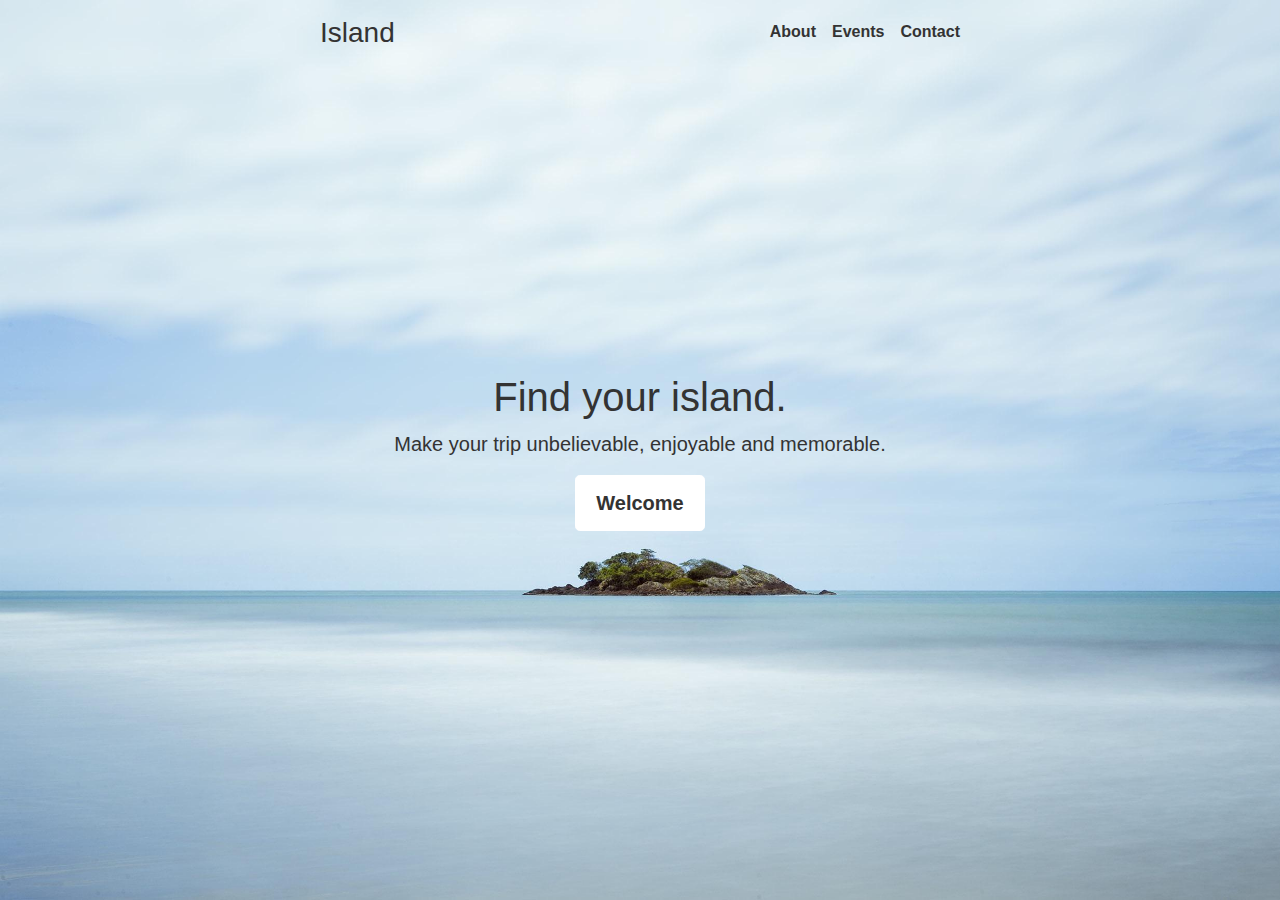
<file: index.html>
<!doctype html>
<html lang="en">
  <head>
    <meta charset="utf-8">
    <meta name="viewport" content="width=device-width, initial-scale=1, shrink-to-fit=no">
    <meta name="description" content="">
    <meta name="author" content="Mark Otto, Jacob Thornton, and Bootstrap contributors">
    <meta name="generator" content="Jekyll v3.8.5">
    <title>Island</title>

    <link rel="canonical" href="https://getbootstrap.com/docs/4.3/examples/cover/">

    <!-- Bootstrap core CSS -->
    <link href="css/bootstrap.min.css" rel="stylesheet" integrity="sha384-ggOyR0iXCbMQv3Xipma34MD+dH/1fQ784/j6cY/iJTQUOhcWr7x9JvoRxT2MZw1T" crossorigin="anonymous">


    <style>
      .bd-placeholder-img {
        font-size: 1.125rem;
        text-anchor: middle;
        -webkit-user-select: none;
        -moz-user-select: none;
        -ms-user-select: none;
        user-select: none;
      }

      @media (min-width: 768px) {
        .bd-placeholder-img-lg {
          font-size: 3.5rem;
        }
      }
    </style>
    <!-- Custom styles for this template -->
    <link href="css/cover.css" rel="stylesheet">
    <link href="index.css" rel="stylesheet">
  </head>
  <body class="text-center bg">
    <div class="cover-container d-flex w-100 h-100 p-3 mx-auto flex-column">
      <header class="masthead mb-auto">
        <div class="inner">
          <a href="./"><h3 class="masthead-brand">Island</h3></a>
          <nav class="nav nav-masthead justify-content-center">
            <a class="nav-link" href="./about.html">About</a>
            <a class="nav-link" href="./events.html">Events</a>
            <a class="nav-link" href="./contact.html">Contact</a>
          </nav>
        </div>
      </header>

      <main role="main" class="inner cover">
        <h1 class="cover-heading">Find your island.</h1>
        <p class="lead">Make your trip unbelievable, enjoyable and memorable.</p>
        <p class="lead">
          <a href="#" class="btn btn-lg btn-secondary">Welcome</a>
        </p>
      </main>

      <footer class="mastfoot mt-auto">
        <div class="inner">
          <p></p>
        </div>
      </footer>
    </div>
  </body>
</html>
</file>
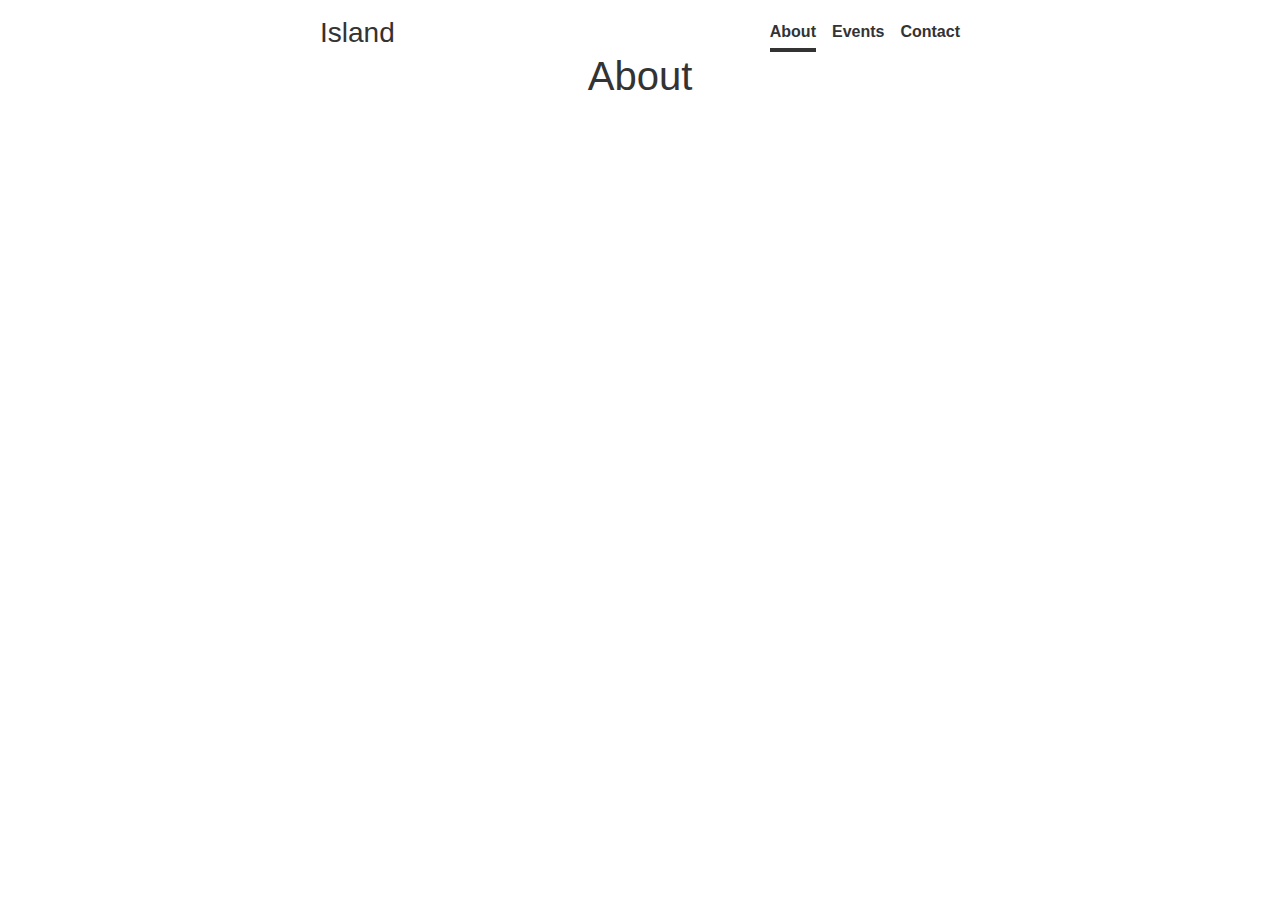
<file: about.html>
<!DOCTYPE html>
<html lang="en">
<head>
  <meta charset="UTF-8">
  <meta name="viewport" content="width=device-width, initial-scale=1.0">
  <meta http-equiv="X-UA-Compatible" content="ie=edge">
  <title>About</title>

  <link href="css/bootstrap.min.css" rel="stylesheet">
  <link rel="stylesheet" href="css/cover.css">
</head>
<body class="text-center"> 
  <section class="cover-container d-flex w-100 p-3 mx-auto flex-column">
    <header>
      <div class="inner">
        <a href="./"><h3 class="masthead-brand">Island</h3></a>
        <nav class="nav nav-masthead justify-content-center">
            <a class="nav-link active" href="./about.html">About</a>
            <a class="nav-link" href="./events.html">Events</a>
            <a class="nav-link" href="./contact.html">Contact</a>
        </nav>
      </div>
    </header>
    <main>
      <h1>About</h1>
    </main>
  </section>
</body>
</html>
</file>
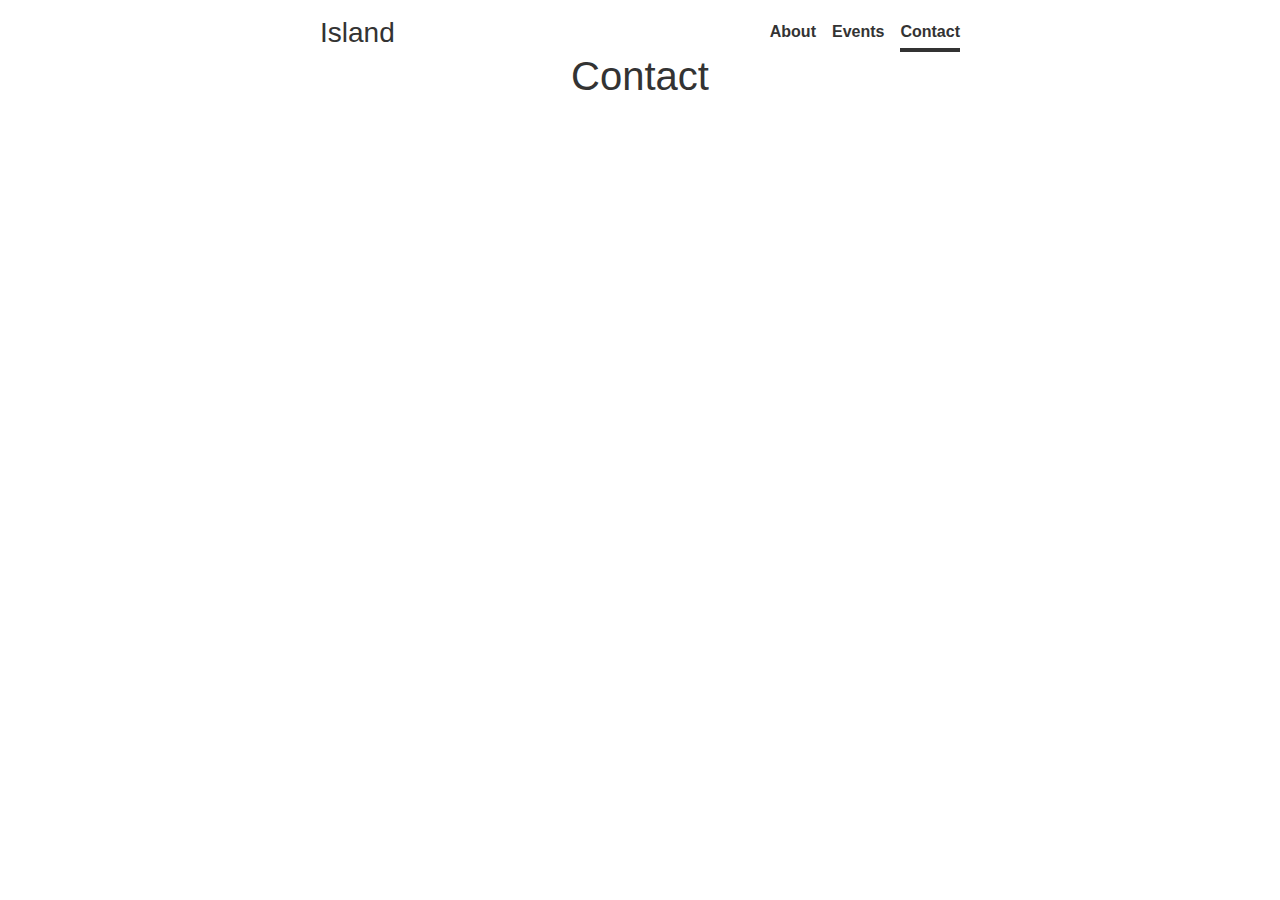
<file: contact.html>
<!DOCTYPE html>
<html lang="en">
<head>
  <meta charset="UTF-8">
  <meta name="viewport" content="width=device-width, initial-scale=1.0">
  <meta http-equiv="X-UA-Compatible" content="ie=edge">
  <title>Contact</title>

  <link href="css/bootstrap.min.css" rel="stylesheet">
  <link rel="stylesheet" href="css/cover.css">
</head>
<body class="text-center"> 
  <section class="cover-container d-flex w-100 p-3 mx-auto flex-column">
    <header>
      <div class="inner">
          <a href="./"><h3 class="masthead-brand">Island</h3></a>
        <nav class="nav nav-masthead justify-content-center">
          <a class="nav-link" href="./about.html">About</a>
          <a class="nav-link" href="./events.html">Events</a>
          <a class="nav-link active" href="./contact.html">Contact</a>
        </nav>
      </div>
    </header>
    <main>
      <h1>Contact</h1>
    </main>
  </section>
</body>
</html>
</file>
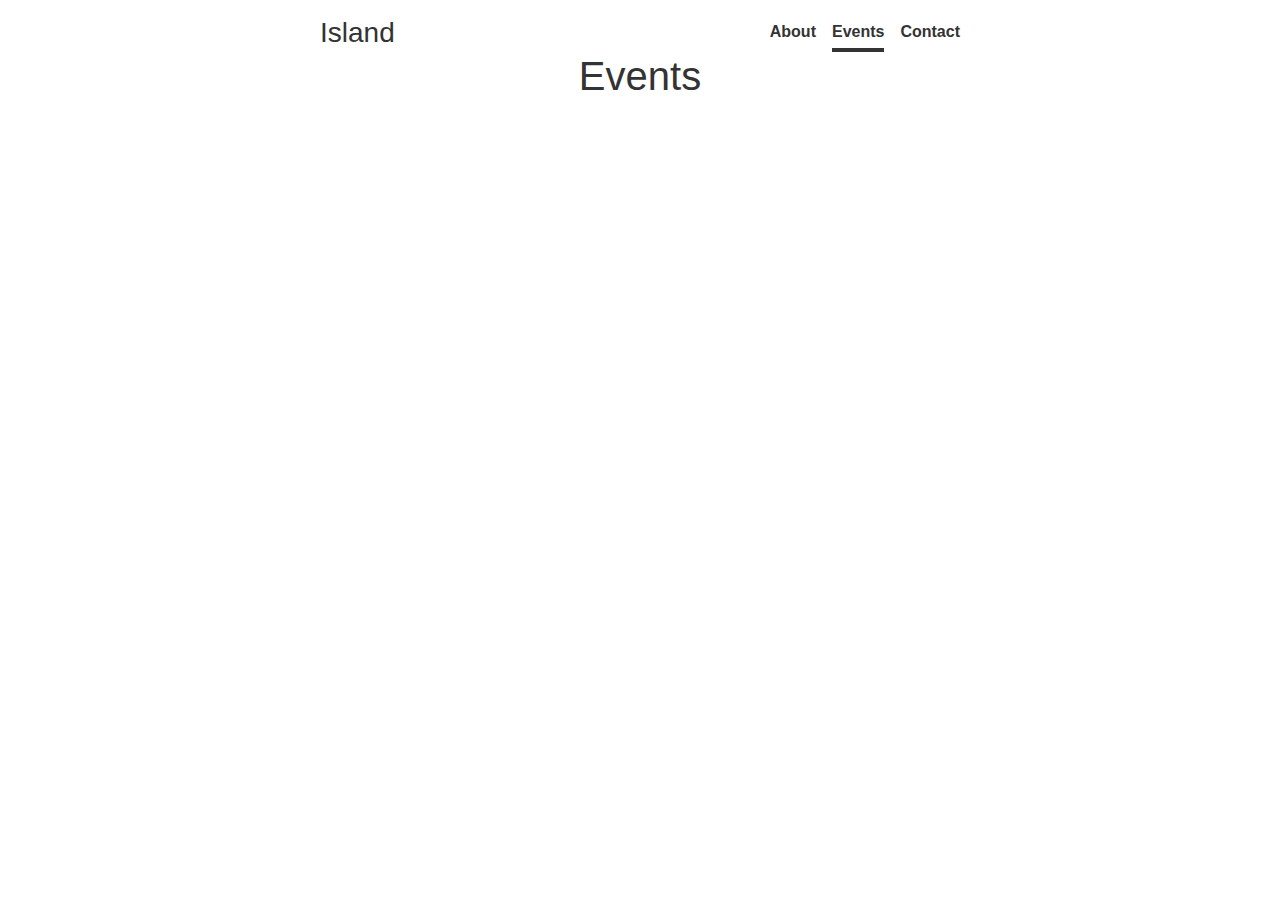
<file: events.html>
<!DOCTYPE html>
<html lang="en">
<head>
  <meta charset="UTF-8">
  <meta name="viewport" content="width=device-width, initial-scale=1.0">
  <meta http-equiv="X-UA-Compatible" content="ie=edge">
  <title>Events</title>
  
  <link href="css/bootstrap.min.css" rel="stylesheet">
  <link rel="stylesheet" href="css/cover.css">
</head>
<body class="text-center"> 
  <section class="cover-container d-flex w-100 p-3 mx-auto flex-column">
    <header>
      <div class="inner">
        <a href="./"><h3 class="masthead-brand">Island</h3></a>
        <nav class="nav nav-masthead justify-content-center">
          <a class="nav-link" href="./about.html">About</a>
          <a class="nav-link active" href="./events.html">Events</a>
          <a class="nav-link" href="./contact.html">Contact</a>
        </nav>
      </div>
    </header>
    <main>
      <h1>Events</h1>
    </main>
  </section>
</body>
</html>
</file>
<file: css/cover.css>
/*
 * Globals
 */

/* Links */
a,
a:focus,
a:hover {
  color: #333;
}

/* Custom default button */
.btn-secondary,
.btn-secondary:hover,
.btn-secondary:focus {
  color: #333;
  text-shadow: none; /* Prevent inheritance from `body` */
  background-color: #fff;
  border: .05rem solid #fff;
}


/*
 * Base structure
 */

html,
body {
  height: 100%;
  /* background-color: #333; */
}

body {
  display: -ms-flexbox;
  display: flex;
  color: #333333;
  /* text-shadow: 0 .05rem .1rem rgba(0, 0, 0, .5); */
  /* box-shadow: inset 0 0 5rem rgba(0, 0, 0, .5); */
}

.cover-container {
  max-width: 42em;
}


/*
 * Header
 */
.masthead {
  margin-bottom: 2rem;
}

.masthead-brand {
  margin-bottom: 0;
}

.nav-masthead .nav-link {
  padding: .25rem 0;
  font-weight: 700;
  /* color: rgba(255, 255, 255, .5); */
  background-color: transparent;
  border-bottom: .25rem solid transparent;
}

.nav-masthead .nav-link:hover,
.nav-masthead .nav-link:focus {
  border-bottom-color: #333;
}

.nav-masthead .nav-link + .nav-link {
  margin-left: 1rem;
}

.nav-masthead .active {
  color: #333;
  border-bottom-color: #333;
}

@media (min-width: 48em) {
  .masthead-brand {
    float: left;
  }
  .nav-masthead {
    float: right;
  }
}


/*
 * Cover
 */
.cover {
  padding: 0 1.5rem;
}
.cover .btn-lg {
  padding: .75rem 1.25rem;
  font-weight: 700;
}


/*
 * Footer
 */
.mastfoot {
  color: rgba(255, 255, 255, .5);
}
</file>
<file: index.css>
.bg {
  background-image: url('images/background.jpg');
  background-repeat: no-repeat;
  background-size: cover;
}
</file>
